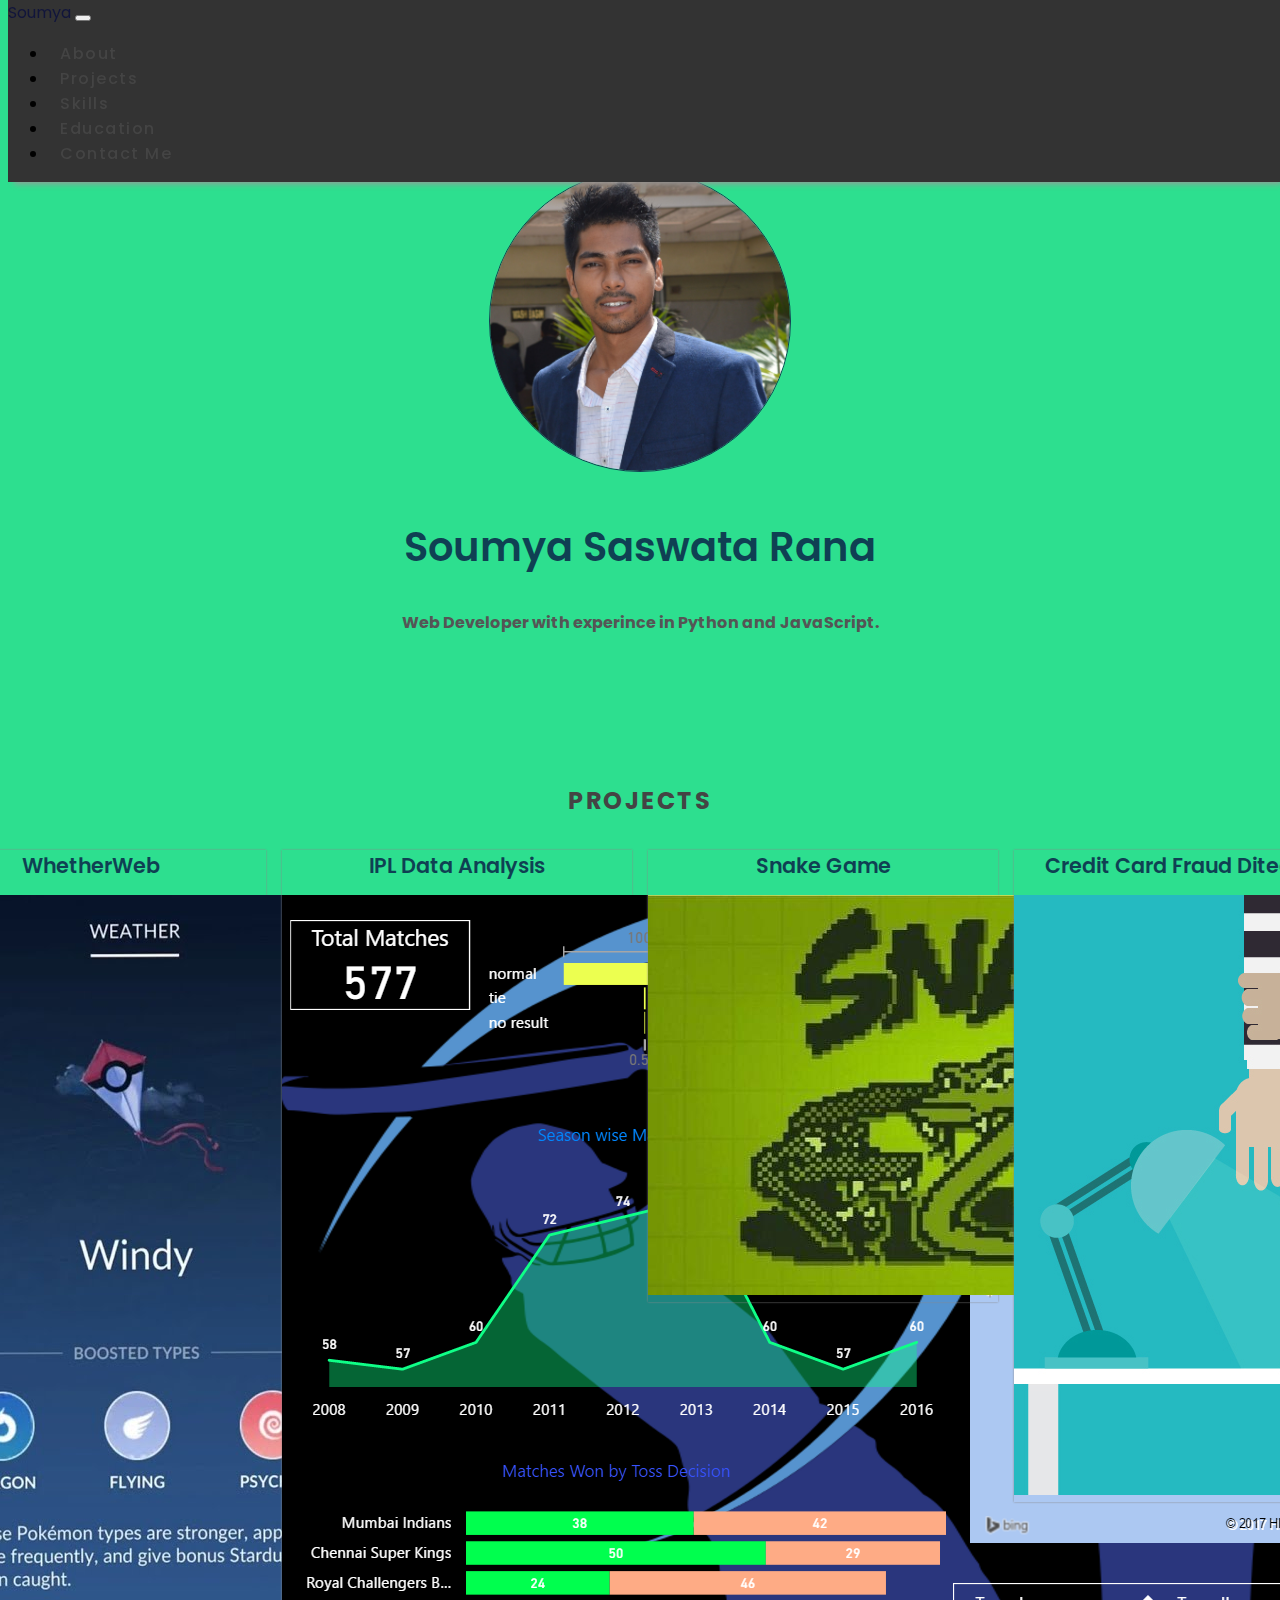
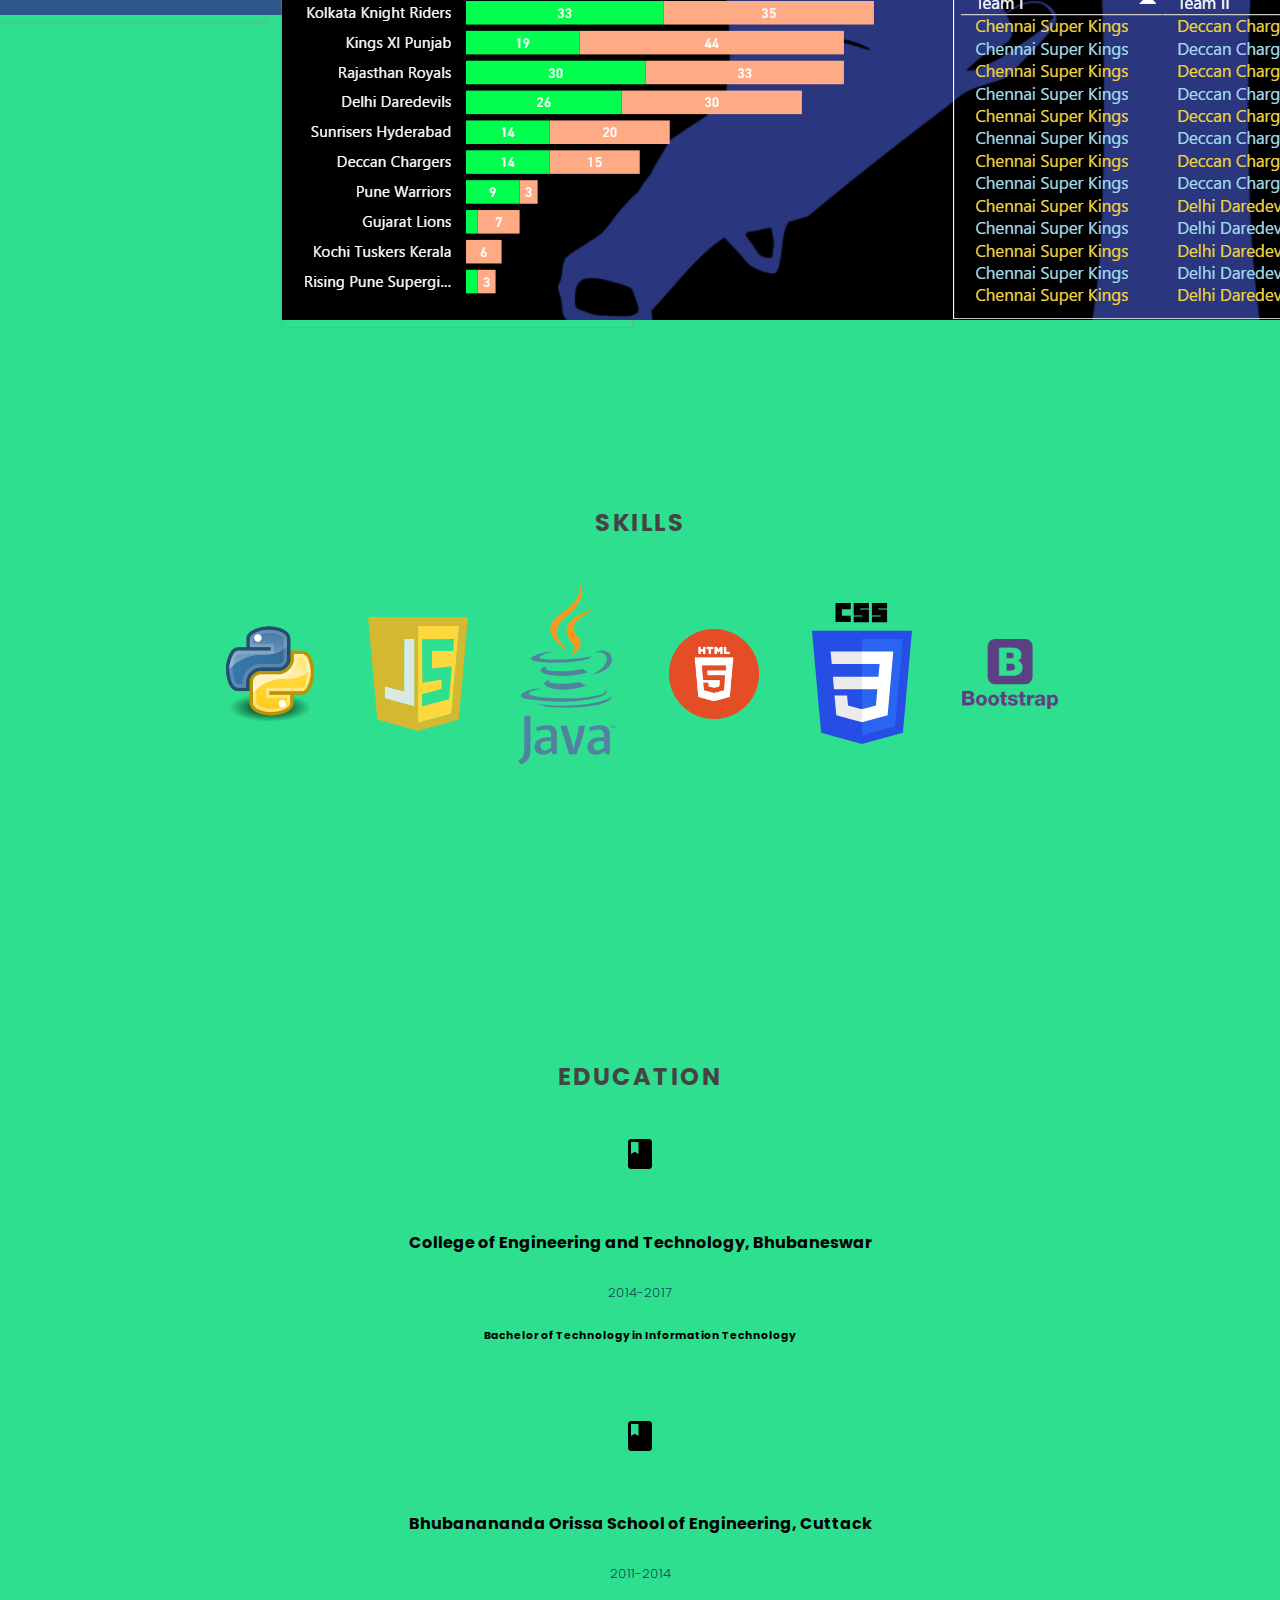
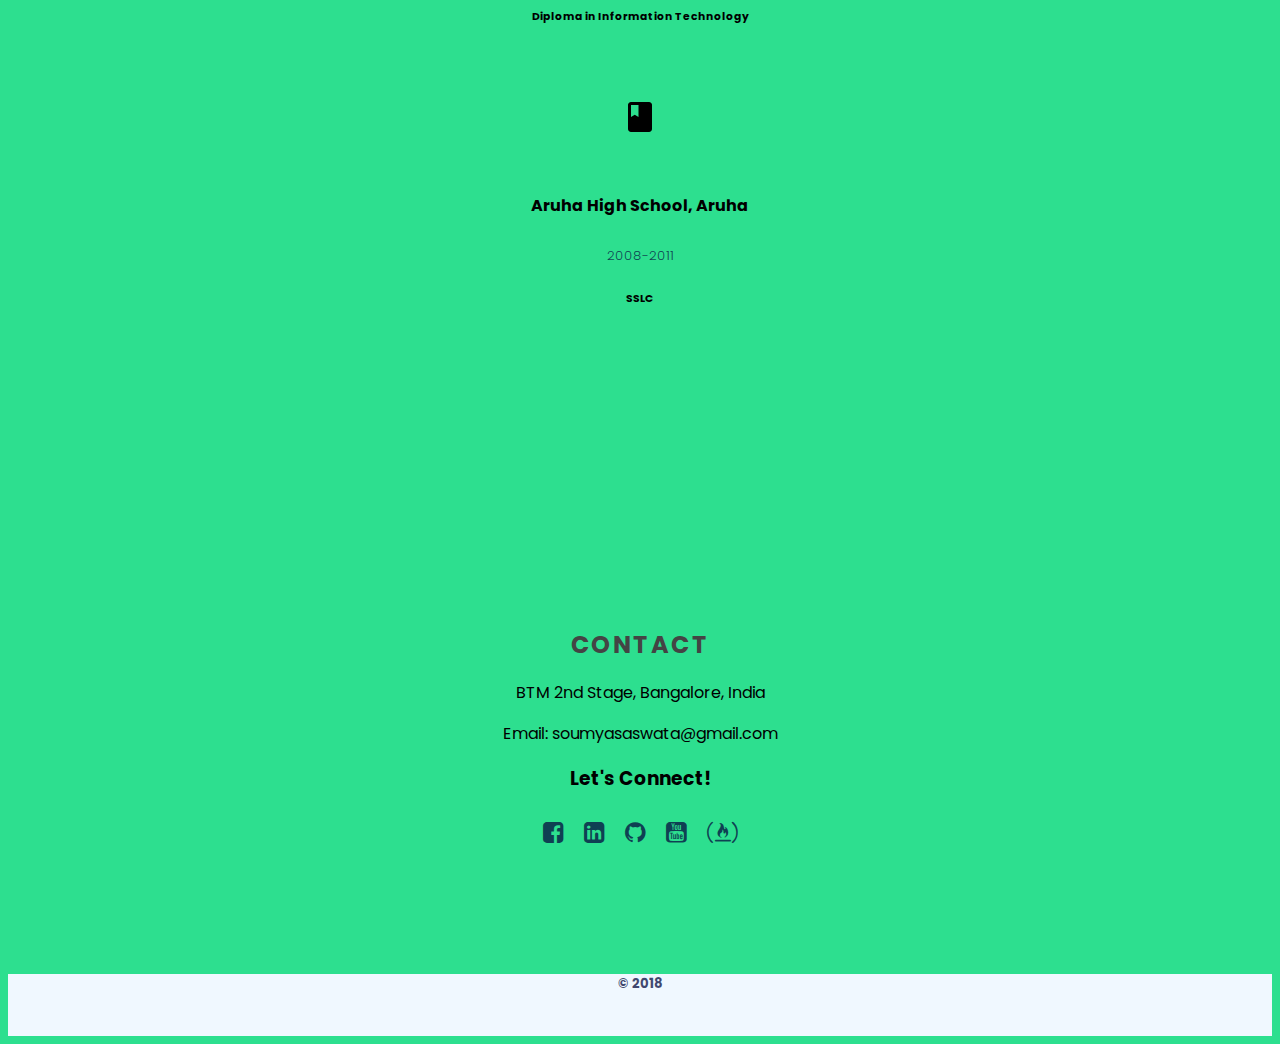
<file: index.html>
<!DOCTYPE html>
<html lang="en">
<head>
    <meta charset="UTF-8">
    <meta name="viewport" content="width=device-width, initial-scale=1.0">
    <meta http-equiv="X-UA-Compatible" content="ie=edge">
    <title>Soumya Saswata Rana</title>
    <link href="https://fonts.googleapis.com/css?family=Poppins:400,600,700" rel="stylesheet">
    <link rel="stylesheet" href="https://cdnjs.cloudflare.com/ajax/libs/font-awesome/4.7.0/css/font-awesome.min.css">
    <link rel="stylesheet" href="https://stackpath.bootstrapcdn.com/bootstrap/4.1.3/css/bootstrap.min.css" integrity="sha384-MCw98/SFnGE8fJT3GXwEOngsV7Zt27NXFoaoApmYm81iuXoPkFOJwJ8ERdknLPMO" crossorigin="anonymous">
    <link rel="stylesheet" href="portfolio.css">
</head>
<body>
    <nav class="navbar navbar-expand-sm navbar-light bg-light">
        <a class="navbar-brand" href="#">Soumya</a>
        <button class="navbar-toggler d-lg-none" type="button" data-toggle="collapse" data-target="#collapsibleNavId" aria-controls="collapsibleNavId"
            aria-expanded="false" aria-label="Toggle navigation">
            <span class="navbar-toggler-icon"></span>
        </button>
        <div class="collapse navbar-collapse justify-content-end" id="collapsibleNavId">
            <ul class="navbar-nav mt-2 mt-lg-0">
                <li class="nav-item ">
                    <a class="nav-link" href="#intro">About</a>
                </li>
                <li class="nav-item">
                    <a class="nav-link" href="#projects">Projects</a>
                </li>
                <li class="nav-item">
                    <a class="nav-link" href="#skills">Skills</a>
                </li>
                <li class="nav-item">
                    <a class="nav-link" href="#education">Education</a>
                </li>
                <li class="nav-item">
                    <a class="nav-link" href="#contact">Contact Me</a>
                </li>
            </ul>
        </div>
    </nav>
    <div class="main">
        <section class="container intro" id="intro">
            <div class="row">
                <div class="col">
                    <img src="DSC_0995 Cropped.jpg">
                </div>
                <div class="col">
                    <div>
                        <h2>Soumya Saswata Rana</h2>
                        <p>Web Developer with experince in Python and JavaScript.</p>
                    </div>  
                </div>
            </div>
        </section>

        <div class="projects" id="projects">
            <h2 class="top-line">Projects</h2>
            <div class="row">
                <a href="https://github.com/soumyasaswata/WhetherWeb"><div class="card"><h5 class="card-title">WhetherWeb</h5><img src="GO-Weather-APK-Mod.jpg" alt="" class="card-img"></div></a>
                <a href="https://github.com/soumyasaswata/iplDataAnalysis"><div class="card"><h5 class="card-title">IPL Data Analysis</h5><img src="IPL1.png" alt="" class="card-img"></div></a>
                <a href="https://github.com/soumyasaswata/snake-game"><div class="card"><h5 class="card-title">Snake Game</h5><img src="snakegame.jpg" alt="" class="card-img"></div></a>
                <a href="#"><div class="card"><h5 class="card-title">Credit Card Fraud Ditection</h5><img src="credit-card.jpg" alt="" class="card-img"></div></a>
            </div>
        </section>
        <section class="container skills" id="skills">
            <h2 class="top-line">Skills</h2>
            <div class="row">
                <div class="col"><img src="python-logo.png" alt=""></div>
                <div class="col"><img src="javascript.svg" alt=""></div>
                <div class="col"><img src="Java_programming_language_logo.svg" alt=""></div>
                <div class="col"><img src="HTML.png" alt=""></div>
                <div class="col"><img src="css.svg" alt=""></div>
                <div class="col"><img src="bootstrap.png" alt=""></div>
            </div>
        </section>
        <section class="container education" id="education">
            <h2 class="top-line">Education</h2>
            <div class="sub-container">
                <img src="education.png">
                <h4>College of Engineering and Technology, Bhubaneswar</h4>
                <h5>2014-2017</h5>
                <h6>Bachelor of Technology in Information Technology</h6>
            </div>

            <div class="sub-container">
                <img src="education.png">
                <h4>Bhubanananda Orissa School of Engineering, Cuttack</h4>
                <h5>2011-2014</h5>
                <h6>Diploma in Information Technology</h6>
            </div>

            <div class="sub-container">
                <img src="education.png">
                <h4>Aruha High School, Aruha</h4>
                <h5>2008-2011</h5>
                <h6>SSLC</h6>
            </div>
        </section>
        <section class="container contact" id="contact">
            <h2 class="top-line">Contact</h2>

                    <p>BTM 2nd Stage, Bangalore, India</p>         
                    <p>Email: soumyasaswata@gmail.com</p>
                    <h3>Let's Connect!</h3>
                    <a href="https://www.facebook.com/soumyasaswata.rana" target="_blank"><i class="fa fa-facebook-square" style="font-size:50px;"></i></a>
                    <a href="https://www.linkedin.com/in/soumya-saswata-rana-7637a843/" target="_blank"><i class="fa fa-linkedin-square" style="font-size:50px;"></i></a>
                    <a href="https://github.com/soumyasaswata" target="_blank"><i class="fa fa-github" style="font-size:50px;"></i></a>
                    <a href="https://www.youtube.com/channel/UCTZZad-aZD-Hu5c1h7D9Q4Q?view_as=subscriber" target="_blank"><i class="fa fa-youtube-square" style="font-size:50px;"></i></a>
                    <a href="https://www.freecodecamp.org/soumyasaswata" target="_blank"><i class="fa fa-free-code-camp" style="font-size:50px;"></i></a>
        </section>
    </div>
    <footer>
        <h5>&copy 2018</h5>
    </footer>
    <script src="https://code.jquery.com/jquery-3.3.1.slim.min.js" integrity="sha384-q8i/X+965DzO0rT7abK41JStQIAqVgRVzpbzo5smXKp4YfRvH+8abtTE1Pi6jizo" crossorigin="anonymous"></script>
    <script src="https://cdnjs.cloudflare.com/ajax/libs/popper.js/1.14.3/umd/popper.min.js" integrity="sha384-ZMP7rVo3mIykV+2+9J3UJ46jBk0WLaUAdn689aCwoqbBJiSnjAK/l8WvCWPIPm49" crossorigin="anonymous"></script>
    <script src="https://stackpath.bootstrapcdn.com/bootstrap/4.1.3/js/bootstrap.min.js" integrity="sha384-ChfqqxuZUCnJSK3+MXmPNIyE6ZbWh2IMqE241rYiqJxyMiZ6OW/JmZQ5stwEULTy" crossorigin="anonymous"></script>
</body>
</html>
</file>
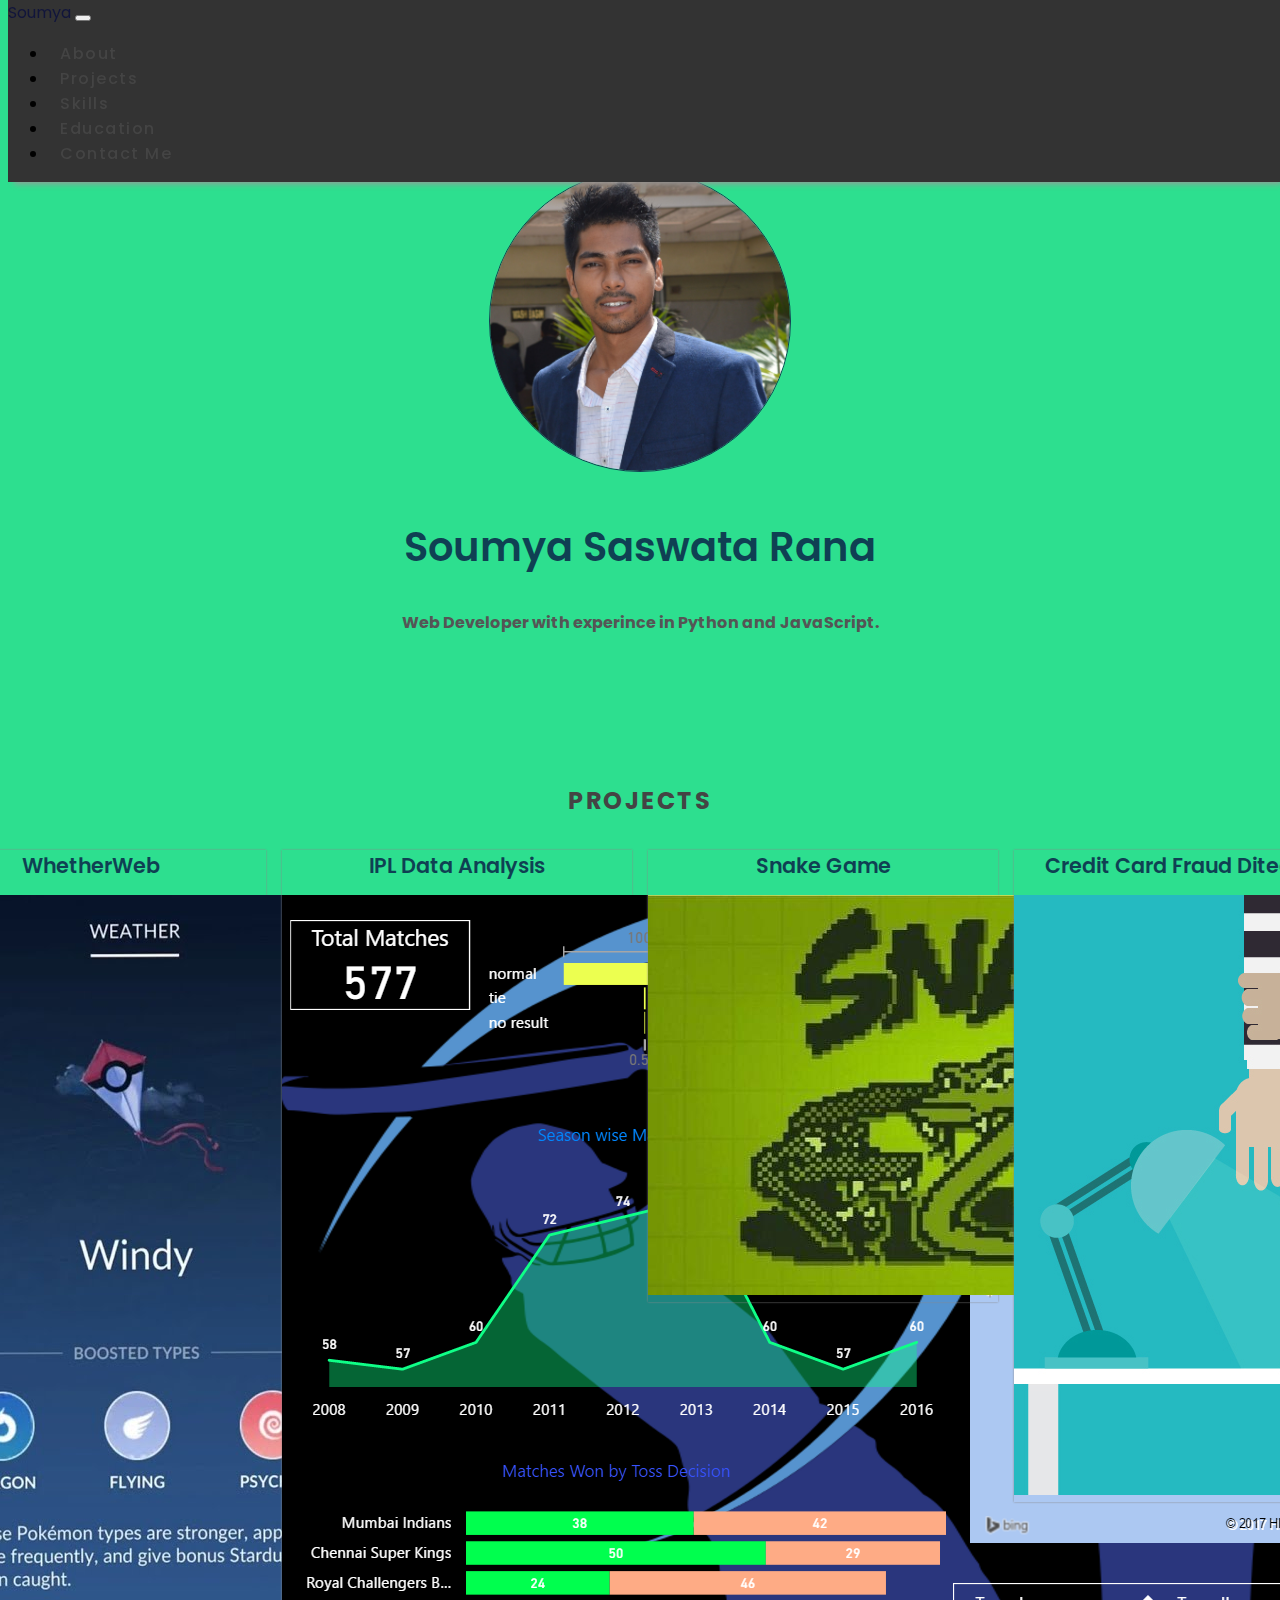
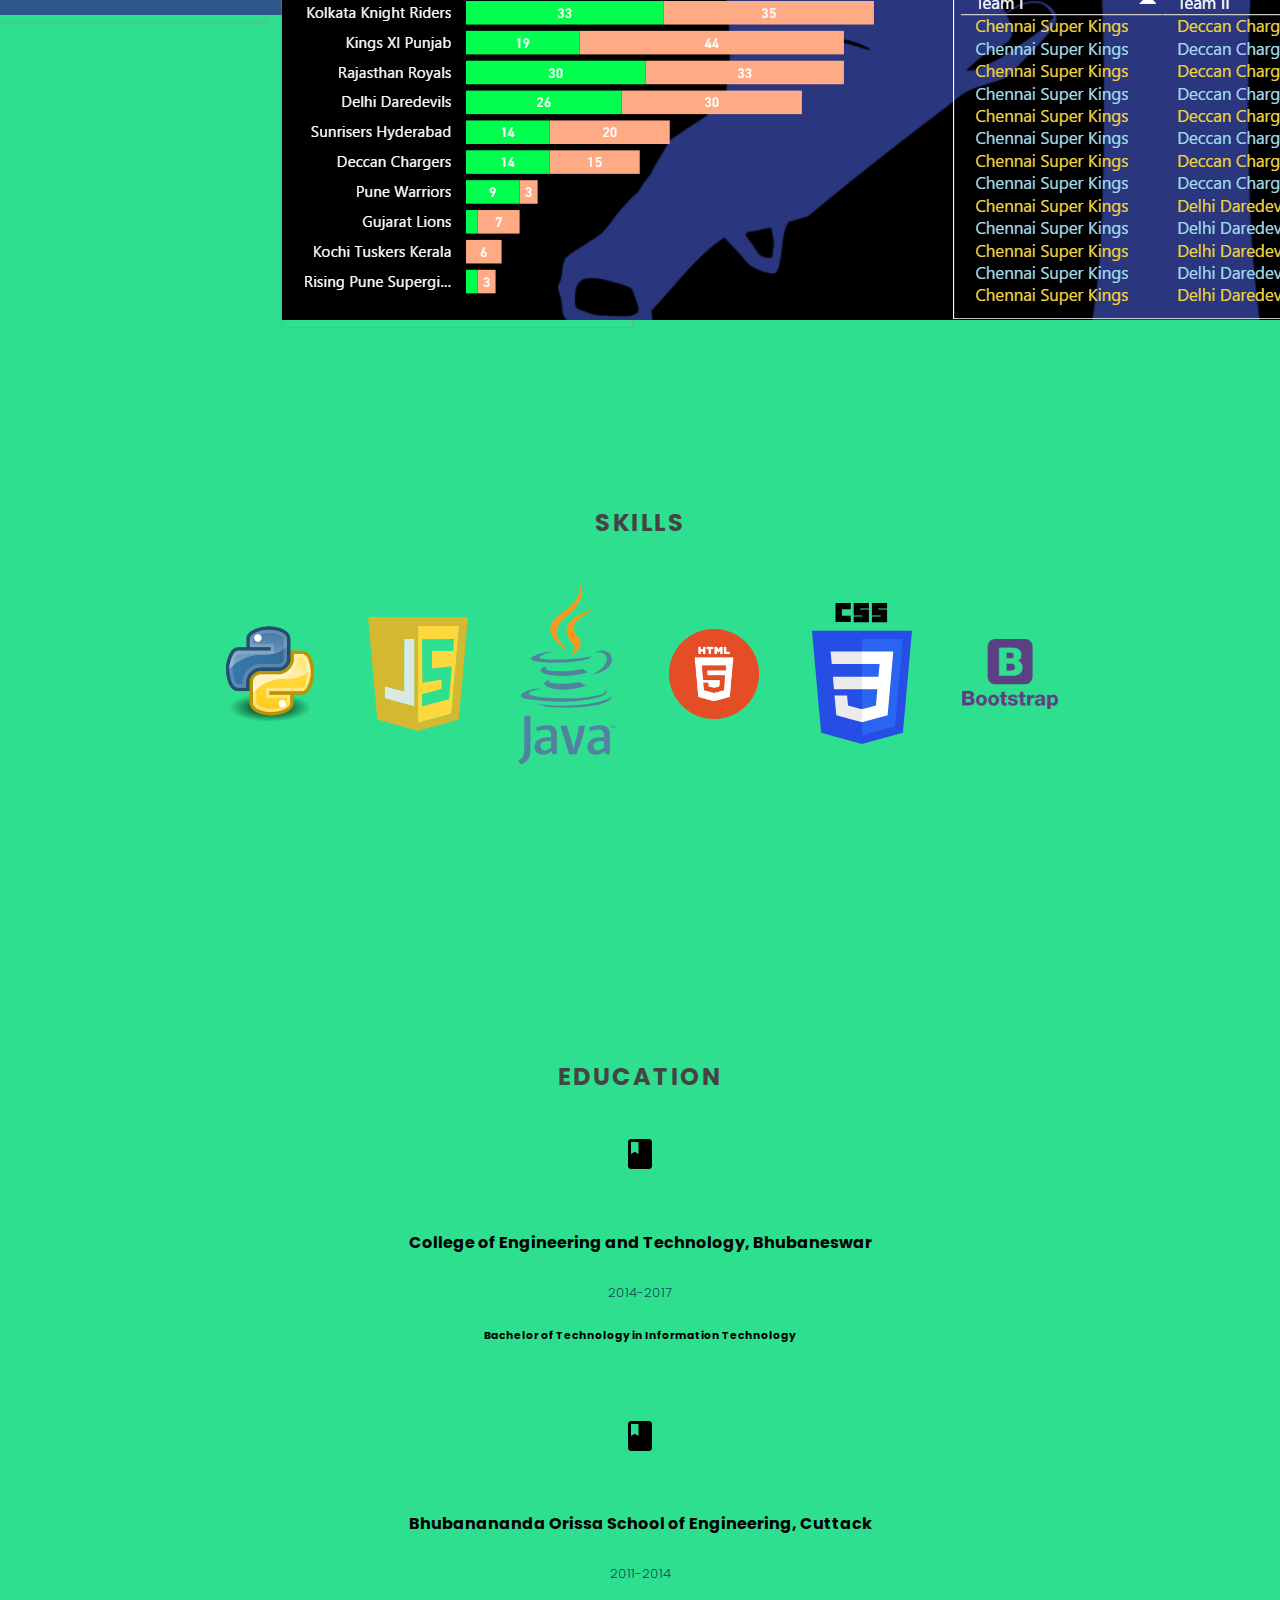
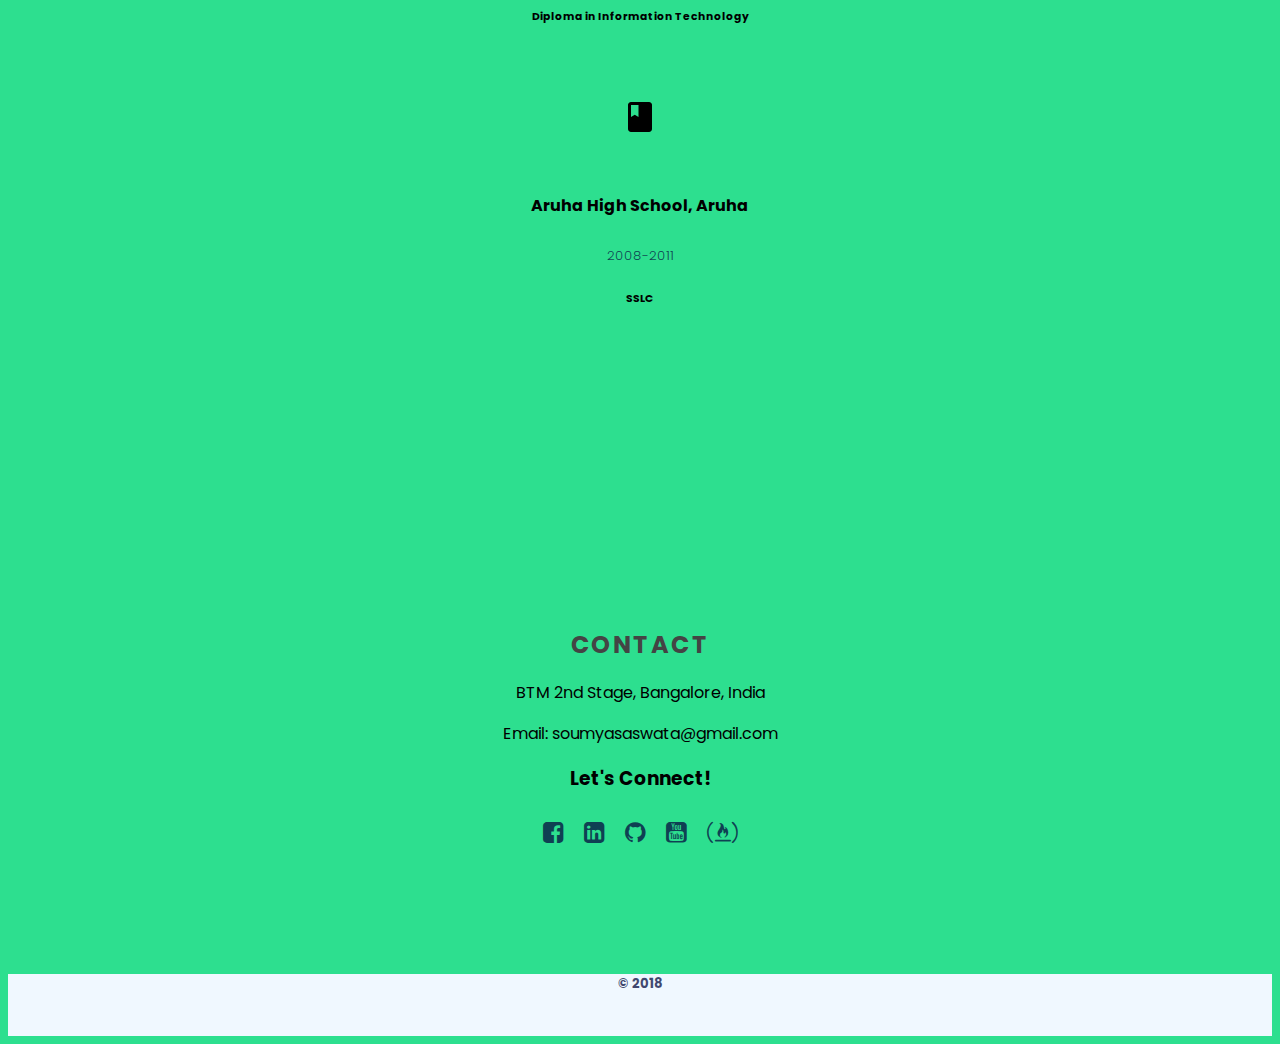
<file: portfolio.html>
<!DOCTYPE html>
<html lang="en">
<head>
    <meta charset="UTF-8">
    <meta name="viewport" content="width=device-width, initial-scale=1.0">
    <meta http-equiv="X-UA-Compatible" content="ie=edge">
    <title>Soumya Saswata Rana</title>
    <link href="https://fonts.googleapis.com/css?family=Poppins:400,600,700" rel="stylesheet">
    <link rel="stylesheet" href="https://cdnjs.cloudflare.com/ajax/libs/font-awesome/4.7.0/css/font-awesome.min.css">
    <link rel="stylesheet" href="https://stackpath.bootstrapcdn.com/bootstrap/4.1.3/css/bootstrap.min.css" integrity="sha384-MCw98/SFnGE8fJT3GXwEOngsV7Zt27NXFoaoApmYm81iuXoPkFOJwJ8ERdknLPMO" crossorigin="anonymous">
    <link rel="stylesheet" href="portfolio.css">
</head>
<body>
    <nav class="navbar navbar-expand-sm navbar-light bg-light">
        <a class="navbar-brand" href="#">Soumya</a>
        <button class="navbar-toggler d-lg-none" type="button" data-toggle="collapse" data-target="#collapsibleNavId" aria-controls="collapsibleNavId"
            aria-expanded="false" aria-label="Toggle navigation">
            <span class="navbar-toggler-icon"></span>
        </button>
        <div class="collapse navbar-collapse justify-content-end" id="collapsibleNavId">
            <ul class="navbar-nav mt-2 mt-lg-0">
                <li class="nav-item ">
                    <a class="nav-link" href="#intro">About</a>
                </li>
                <li class="nav-item">
                    <a class="nav-link" href="#projects">Projects</a>
                </li>
                <li class="nav-item">
                    <a class="nav-link" href="#skills">Skills</a>
                </li>
                <li class="nav-item">
                    <a class="nav-link" href="#education">Education</a>
                </li>
                <li class="nav-item">
                    <a class="nav-link" href="#contact">Contact Me</a>
                </li>
            </ul>
        </div>
    </nav>
    <div class="main">
        <section class="container intro" id="intro">
            <div class="row">
                <div class="col">
                    <img src="DSC_0995 Cropped.jpg">
                </div>
                <div class="col">
                    <div>
                        <h2>Soumya Saswata Rana</h2>
                        <p>Web Developer with experince in Python and JavaScript.</p>
                    </div>  
                </div>
            </div>
        </section>

        <div class="projects" id="projects">
            <h2 class="top-line">Projects</h2>
            <div class="row">
                <a href="https://github.com/soumyasaswata/WhetherWeb"><div class="card"><h5 class="card-title">WhetherWeb</h5><img src="GO-Weather-APK-Mod.jpg" alt="" class="card-img"></div></a>
                <a href="https://github.com/soumyasaswata/iplDataAnalysis"><div class="card"><h5 class="card-title">IPL Data Analysis</h5><img src="IPL1.png" alt="" class="card-img"></div></a>
                <a href="https://github.com/soumyasaswata/snake-game"><div class="card"><h5 class="card-title">Snake Game</h5><img src="snakegame.jpg" alt="" class="card-img"></div></a>
                <a href="#"><div class="card"><h5 class="card-title">Credit Card Fraud Ditection</h5><img src="credit-card.jpg" alt="" class="card-img"></div></a>
            </div>
        </section>
        <section class="container skills" id="skills">
            <h2 class="top-line">Skills</h2>
            <div class="row">
                <div class="col"><img src="python-logo.png" alt=""></div>
                <div class="col"><img src="javascript.svg" alt=""></div>
                <div class="col"><img src="Java_programming_language_logo.svg" alt=""></div>
                <div class="col"><img src="HTML.png" alt=""></div>
                <div class="col"><img src="css.svg" alt=""></div>
                <div class="col"><img src="bootstrap.png" alt=""></div>
            </div>
        </section>
        <section class="container education" id="education">
            <h2 class="top-line">Education</h2>
            <div class="sub-container">
                <img src="education.png">
                <h4>College of Engineering and Technology, Bhubaneswar</h4>
                <h5>2014-2017</h5>
                <h6>Bachelor of Technology in Information Technology</h6>
            </div>

            <div class="sub-container">
                <img src="education.png">
                <h4>Bhubanananda Orissa School of Engineering, Cuttack</h4>
                <h5>2011-2014</h5>
                <h6>Diploma in Information Technology</h6>
            </div>

            <div class="sub-container">
                <img src="education.png">
                <h4>Aruha High School, Aruha</h4>
                <h5>2008-2011</h5>
                <h6>SSLC</h6>
            </div>
        </section>
        <section class="container contact" id="contact">
            <h2 class="top-line">Contact</h2>

                    <p>BTM 2nd Stage, Bangalore, India</p>         
                    <p>Email: soumyasaswata@gmail.com</p>
                    <h3>Let's Connect!</h3>
                    <a href="https://www.facebook.com/soumyasaswata.rana" target="_blank"><i class="fa fa-facebook-square" style="font-size:50px;"></i></a>
                    <a href="https://www.linkedin.com/in/soumya-saswata-rana-7637a843/" target="_blank"><i class="fa fa-linkedin-square" style="font-size:50px;"></i></a>
                    <a href="https://github.com/soumyasaswata" target="_blank"><i class="fa fa-github" style="font-size:50px;"></i></a>
                    <a href="https://www.youtube.com/channel/UCTZZad-aZD-Hu5c1h7D9Q4Q?view_as=subscriber" target="_blank"><i class="fa fa-youtube-square" style="font-size:50px;"></i></a>
                    <a href="https://www.freecodecamp.org/soumyasaswata" target="_blank"><i class="fa fa-free-code-camp" style="font-size:50px;"></i></a>
        </section>
    </div>
    <footer>
        <h5>&copy 2018</h5>
    </footer>
    <script src="https://code.jquery.com/jquery-3.3.1.slim.min.js" integrity="sha384-q8i/X+965DzO0rT7abK41JStQIAqVgRVzpbzo5smXKp4YfRvH+8abtTE1Pi6jizo" crossorigin="anonymous"></script>
    <script src="https://cdnjs.cloudflare.com/ajax/libs/popper.js/1.14.3/umd/popper.min.js" integrity="sha384-ZMP7rVo3mIykV+2+9J3UJ46jBk0WLaUAdn689aCwoqbBJiSnjAK/l8WvCWPIPm49" crossorigin="anonymous"></script>
    <script src="https://stackpath.bootstrapcdn.com/bootstrap/4.1.3/js/bootstrap.min.js" integrity="sha384-ChfqqxuZUCnJSK3+MXmPNIyE6ZbWh2IMqE241rYiqJxyMiZ6OW/JmZQ5stwEULTy" crossorigin="anonymous"></script>
</body>
</html>
</file>
<file: portfolio.css>
:root{
    --color-primary: rgba(6, 12, 63, 0.753);
}
body{
    font-family: 'Poppins', sans-serif;
    background: rgb(45, 223, 143);
}
nav{
    background-color:white;
    box-shadow: 0 8px 6px -6px #999;
    z-index: 99;
}

.nav-link{
    padding: 8px 12px 8px 12px;
    /* text-transform: uppercase; */
    letter-spacing: 1.5px;
    font-weight: 500;
    color: #444444;
}

.active .nav-link{
    color: var(--color-primary) !important;
}

section{
    padding-top: 150px;
    padding-bottom: 100px;
    /* border: 1px solid black; */
}

.intro .col{
    display: flex;
    justify-content: center;
    align-items: center;
    margin: 12px;
}

.intro .col p{
    text-align: center;
    color: #555555;
    font-weight: 700;
    font-size: 0.7 rem;
}

.intro .col h2{
    font-weight: 600;
    font-size: 2.5rem;
    text-align: center;
    color: var(--color-primary);
}

.intro .col h1{
    font-weight: 600;
    font-size: 2.5rem;
    color: #555555;
}

/* @media(max-width: 768px){

} */

.intro .row{
    flex-direction: row-reverse;
}

.intro img{
    border: 1px solid var(--color-primary);
    border-radius: 50%;
    width: 300px;
}

.top-line{
    text-align: center;
    font-weight: 700;
    margin-bottom: 18px;
    text-transform: uppercase;
    letter-spacing: 2.5px;
    color: #444444;
}

.projects .row{
    display: flex;
    justify-content: center;
    padding-left: 8px;
    padding-right: 8px;
}

.card{
    border: 0;
    box-shadow: 0 0 2px #888888;
    max-width: 350px;
    margin: 8px;
    cursor: pointer;
    transition: 0.3s;
}

.card:hover{
    box-shadow: 0 0 28px #888888;
}

.card-title{
    font-size: 1.3rem;
    text-align: center;
    font-weight: 600;
    margin: 14px 24px 14px 24px;
}
.card-img{
    border-top-left-radius: 0;
    border-bottom-right-radius: 0;
}
.skills .col{
    display: flex;
    justify-content: center;
    align-items: center;
}
.skills img{
    margin: 24px;
    width: 100px;
}

.education{
    text-align: center;
}

.education img{
    margin-top: 24px;
    margin-bottom: 24px;
}

.sub-container{
    margin-bottom: 50px;
}

.sub-container h4{
    line-height: 36px;
}
.sub-container h5{
    font-weight: 300;
    color: var(--color-primary);
}

.contact{
    text-align: center;
}
.contact .fa{
    font-size: 24px !important;
    margin: 8px;
}

a{
    text-decoration: none !important;
    color: var(--color-primary);
}
footer{
   text-align: center;
   color: var(--color-primary);
   background-color: aliceblue;
   padding-bottom: 20px;
}


.navbar {
    overflow: hidden;
    background-color: #333;
    position: fixed;
    top: 0;
    width: 100%;
  }
</file>
